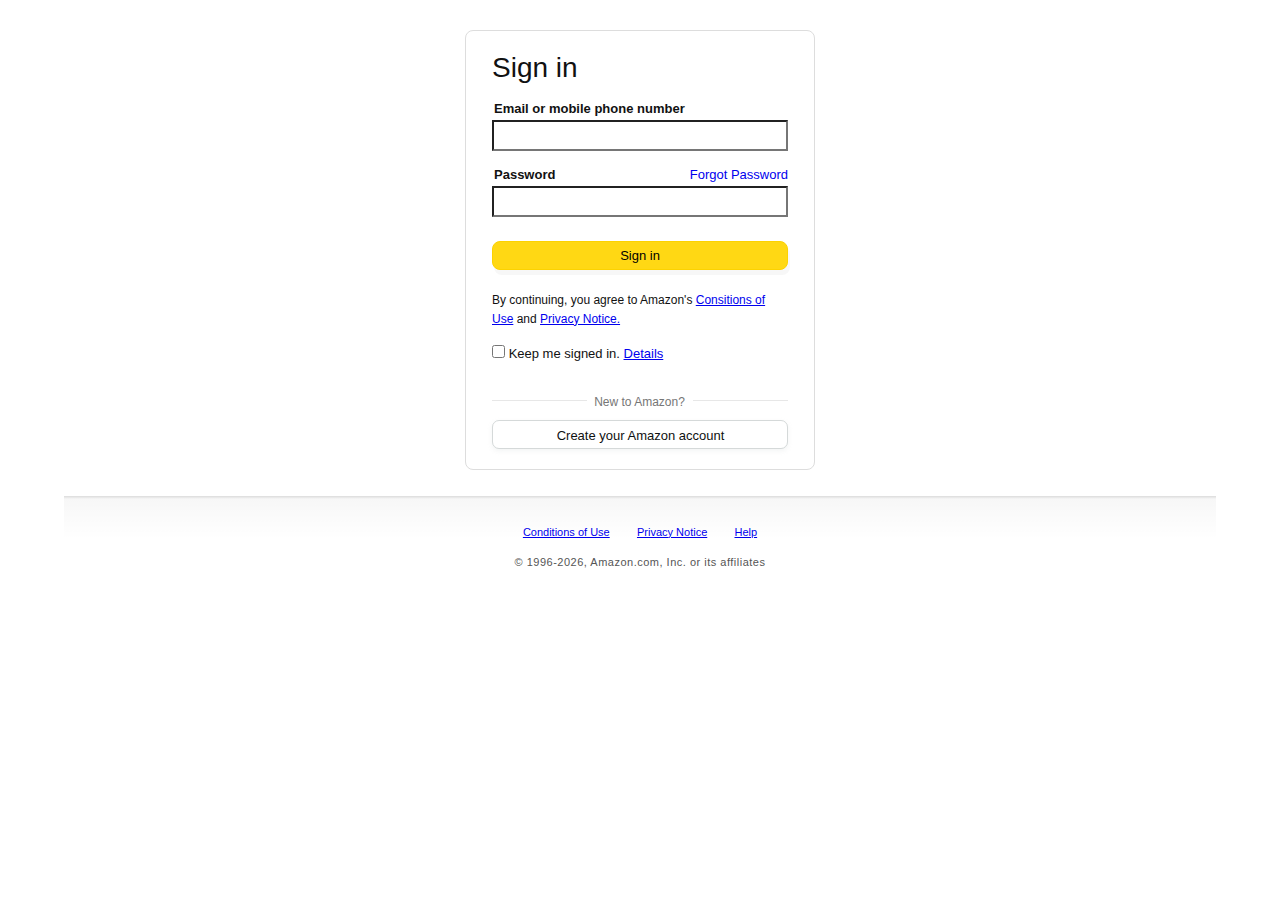
<file: sign_in.html>
<!DOCTYPE html>
<html lang="en">

<head>
  <meta charset="UTF-8">
  <meta name="viewport" content="width=device-width, initial-scale=1.0">
  <title class="title">Amazon Sign In</title>
  <link rel="stylesheet"
    href="https://images-eu.ssl-images-amazon.com/images/I/61A6IErPNXL._RC|11Fd9tJOdtL.css,11tfezETfFL.css,31Q3id-QR0L.css,31U9HrBLKmL.css_.css?AUIClients/AmazonUI#us.not-trident">
  <link rel="stylesheet"
    href="https://images-eu.ssl-images-amazon.com/images/I/01SdjaY0ZsL._RC|31jdWD+JB+L.css,51ndJ60shfL.css_.css?AUIClients/AuthenticationPortalAssets">
  <link rel="stylesheet" href="https://images-eu.ssl-images-amazon.com/images/I/21PFuszay6L.css?AUIClients/CVFAssets">
  <link rel="stylesheet" href="sign_in.css">
</head>

<body>
  <div class="amazonImg">
    <a href="https://www.amazon.in/">
      <i class="a-icon a-icon-logo" role="" aria-label="Amazon"></i>
      <i class="a-icon a-icon-domain-in a-icon-domain" role="presentation"></i>
    </a>
  </div>
  <div class="outerdiv1">
    <div class="signincard">
      <div class="innerbox">
        <h1 class="a-small">Sign in</h1>
        <label for="mob_email" class="common">Email or mobile phone number</label>
        <input type="text" maxlength="128" id="mob_email" class="EM" required>

        <div class="password_section">
          <div class="a-row">
            <div class="col1 common">
              <label for="ap_password">Password</label>
            </div>
            <div class="col2">
              <a href="#">Forgot Password</a>
            </div>
          </div>
          <input type="password" maxlength="1024" id="ap_password" class="EM" required>
        </div>
        <!-- Error messages for sign-in form -->
        <div class="error-message-container">
          <div id="email-error" class="error-message"></div>
          <div id="password-error" class="error-message"></div>
        </div>
        <div class="buttonsection">
          <span class="a-button-inner">
            <input type="submit" tabindex="5" class="innerButton" value="Sign in">
          </span>
        </div>
        <div class="para">
          By continuing, you agree to Amazon's
          <a href="#">Consitions of Use</a> and <a href="#">Privacy Notice.</a>
        </div>
        <div class="remember">
          <input type="checkbox" name="rememberMe" id="" tabindex="4" value="true">
          <i class="a-icon a-icon-checkbox"></i>
          <span>Keep me signed in. <span><a href="#">Details <i class="a-icon a-icon-popover"></i></a></span></span>
        </div>
        <div class="newaccount">
          <h5 aria-level="5">New to Amazon?</h5>
        </div>

        <span class="create_account" id="createaccount">
          <a href="#">Create your Amazon account</a>
        </span>
      </div>
    </div>

  </div>
  <div class="displayProperty outerdiv2">
    <div class="signincard">
      <div class="innerbox">
        <h1 class="a-small">Create account</h1>
        <label for="name" class="common">Your name</label>
        <input type="text" maxlength="128" id="name" class="EM" placeholder="First and last name" required>
        <label for="email" class="common">Email</label>
        <input type="text" maxlength="128" id="email" class="EM">
        <div class="password_section">
          <div class="a-row">
            <div class="col1 common">
              <label for="reg_password">Password</label>
            </div>
          </div>
          <input type="password" maxlength="1024" id="reg_password" class="EM" placeholder="At least 6 characters"
            required>
        </div>
        <div class="passwordinfo">
          <i class="a-icon a-icon-alert"></i>
          <div class="alertmessage">Password must be at least 6 characters.</div>
        </div>
        <div class="cnf"></div>
        <div class="password_section">
          <div class="a-row">
            <div class="col1 common">
              <label for="cnf_password">Password again</label>
            </div>
          </div>
          <input type="password" maxlength="1024" id="cnf_password" class="EM" required>
        </div>
        <!-- Error messages for sign-up form -->
        <div class="error-message-container">
          <div id="name-error" class="error-message"></div>
          <div id="email-signup-error" class="error-message"></div>
          <div id="password-signup-error" class="error-message"></div>
          <div id="cnf-password-error" class="error-message"></div>
        </div>
        <div class="buttonsection" style="margin-top: -8px;">
          <span class="a-button-inner">
            <input type="submit" tabindex="5" class="innerButton" value="Create your Amazon account">
          </span>
        </div>
        <div class="para">
          By creating an account or logging in, you agree to Amazon’s
          <a href="#">Consitions of Use</a> and <a href="#">Privacy Policy.</a>
        </div>

        <div class="line"></div>

        <div class="have_account">
          <span>Already have an account?</span><a href="#" id="reg-signin"> Sign in</a>
        </div>
      </div>
    </div>


  </div>
  <div class="rular"></div>
  <span class="info">
    <a href="#">Conditions of Use</a>
    <span class="separation"></span>
    <a href="#">Privacy Notice</a>
    <span class="separation"></span>
    <a href="#">Help</a>
  </span>
  <div class="copyright">
    <span class="copytext">&copy 1996-<span id="year"></span>, Amazon.com, Inc. or its affiliates</span>
  </div>

  <script>
    document.getElementById("year").innerHTML = new Date().getFullYear();

  </script>
  <script src="signin_signup.js"></script>
</body>

</html>
</file>
<file: sign_in.css>
* {
  padding: 0;
  margin: 0;
  box-sizing: border-box;
}

body {
  font-family: "Amazon Ember", Arial, sans-serif;
  font-size: 13px;
  line-height: 19px;
  color: #111;
  text-align: center;
  display: flex;
  flex-direction: column;
  align-items: center;
}

.amazonImg {

  margin: auto;
  margin-top: 15px;
}

.signincard {
  border-radius: 8px;
  display: block;
  border: 1px #ddd solid;
  background-color: #fff;
  max-width: 350px;
  margin: auto;
  margin-top: 15px;
}

.innerbox {
  position: relative;
  padding: 20px 26px !important;
}


.a-small {
  padding: 0;
  margin: 0;
  margin-bottom: 10px !important;
  font-weight: 500;
  font-size: 28px;
  line-height: 1.2;
  text-rendering: optimizeLegibility;
  padding-bottom: 4px;
  display: block;
  text-align: left;
}

.common {
  display: block;
  padding-left: 2px;
  padding-bottom: 2px;
  font-weight: 700;
  text-align: left;
}

.EM {
  width: 100%;
  margin-right: 0;
  background-color: #fff;
  height: 31px;
  padding: 3px 7px;
  line-height: normal;
  margin-bottom: 14px !important;
}



.a-row {
  width: 100%;
}

.col1 {
  width: 40.448%;
  margin-right: 2%;
  float: left;
  min-height: 1px;
  overflow: visible;
}

.col2 {
  margin-right: 0;
  float: right;
  width: 57.448%;
  text-align: right !important;
}

.col2 a {
  text-decoration: none;
}

.buttonsection {
  margin-bottom: 26px !important;
}

.a-button-inner {
  border-radius: 8px;
  background: 0 0;
  box-shadow: none;
  display: block;
  position: relative;
  overflow: hidden;
  height: 29px;
  cursor: pointer;
  text-align: center;
  background: #FFD814;
  border-color: #FCD200;
  box-shadow: 2px 5px 0 rgba(213, 217, 217, .2);
  border-style: solid;
  border-width: 1px;
  cursor: pointer;
  padding: 0;
  text-align: center;
  text-decoration: none !important;
  width: 100%;
  margin-top: 8px;
}

.a-button-inner input {
  position: absolute;
  background-color: transparent;
  color: black;
  font-weight: 500;
  border: 0;
  cursor: pointer;
  height: 100%;
  width: 100%;
  left: 0;
  top: 0;
  outline: 0;
  overflow: visible;
  z-index: 20;
  margin: 0;
  font-size: 100%;
  vertical-align: middle;

}

.para {
  width: 100%;
  text-align: left;
  margin-top: -5px;
  font-size: 12px;
}

.remember {
  margin-top: 15px;
  text-align: left;
  width: 100%;
}

.newaccount {
  text-align: center;
  position: relative;
  top: 2px;
  padding-top: 1px;
  margin-bottom: 14px;
  line-height: 0;
  margin-top: 30px;
}

.newaccount::after {
  content: "";
  width: 100%;
  background-color: transparent;
  display: block;
  height: 1px;
  border-top: 1px solid #e7e7e7;
  position: absolute;
  top: 50%;
  margin-top: -1px;
  z-index: 1;
}

.newaccount h5 {
  line-height: 1;
  font-size: 12px;
  color: #767676;
  font-weight: 400;
  z-index: 2;
  position: relative;
  display: inline-block;
  background-color: #fff;
  padding: 0 8px 0 7px;
}

.create_account {
  border-radius: 7px;
  background: 0 0;
  box-shadow: none;
  display: block;
  position: relative;
  overflow: hidden;
  height: 29px;
  cursor: pointer;
  width: 100%;
  box-shadow: 0 2px 5px 0 rgba(213, 217, 217, .3);
  width: 100% !important;
  border-style: solid;
  border-width: 0.1px;
  cursor: pointer;
  display: inline-block;
  padding: 0;
  text-align: center;
  text-decoration: none !important;
  vertical-align: middle;
  background: #FFF;
  border-color: #D5D9D9;
}

.create_account a {
  color: #0F1111;
  width: 100%;
  height: 100%;
  background-color: transparent;
  border: 0;
  display: block;
  font-family: Arial, sans-serif;
  font-size: 13px;
  line-height: 29px;
  margin: 0;
  outline: 0;
  padding: 0 10px 0 11px;
  text-align: center;
  white-space: nowrap;
  border-radius: 8px;
  text-decoration: none !important;
}


.rular {

  height: 44px;
  margin-bottom: -18px;
  margin-top: 26px;
  background: linear-gradient(to bottom, rgba(0, 0, 0, .14), rgba(0, 0, 0, .03) 3px, transparent);
  zoom: 1;
  display: block;
  width: 90%;
  background-color: transparent;
  background: -webkit-linear-gradient(to right, #fff, rgba(255, 255, 255, 0), #fff);
  z-index: 1;
  content: "";
}

.info a {
  font-size: 11px;
}

.separation {
  display: inline-block;
  width: 20px;
}

.copyright {
  text-align: center;
  margin-top: 10px;
  letter-spacing: 0.5px;
}

.copytext {
  font-size: 11px !important;
  line-height: 1.465 !important;
  color: #555 !important;
}

.displayProperty {
  display: none;
}

.passwordinfo {
  border-radius: 8px;
  padding-left: 16px;
  color: #2b2b2b;
  padding: 0;
  position: relative;
  margin-top: -10px;

}


.a-icon-alert {
  height: 13px;
  width: 14px;
  position: absolute;
  left: 2px;
  top: 2px;
  background-position: -166px -130px;
}

.a-icon-alert::after {
  background-size: 400px 750px;
  background-repeat: no-repeat;
  display: inline-block;
  vertical-align: top;
  font-style: italic;
}

.alertmessage {
  margin-bottom: 0;
  text-align: left;
  font-size: 12px;
  line-height: 15px;
  width: 90%;
  display: inline-block;
}

.cnf {
  width: 100%;
  height: 12px;
}

.line {
  margin-top: 40px;
  height: 44px;
  margin-bottom: -18px;

  background: linear-gradient(to bottom, rgba(0, 0, 0, .14), rgba(0, 0, 0, .03) 3px, transparent);
  zoom: 1;
}

.have_account {
  width: 100%;
  text-align: left;
}

.error-message-container {
  margin-top: 10px;
  text-align: left;
}

.error-message {
  color: #FF0000;
  font-size: 12px;
  margin-bottom: 5px;
}
</file>
